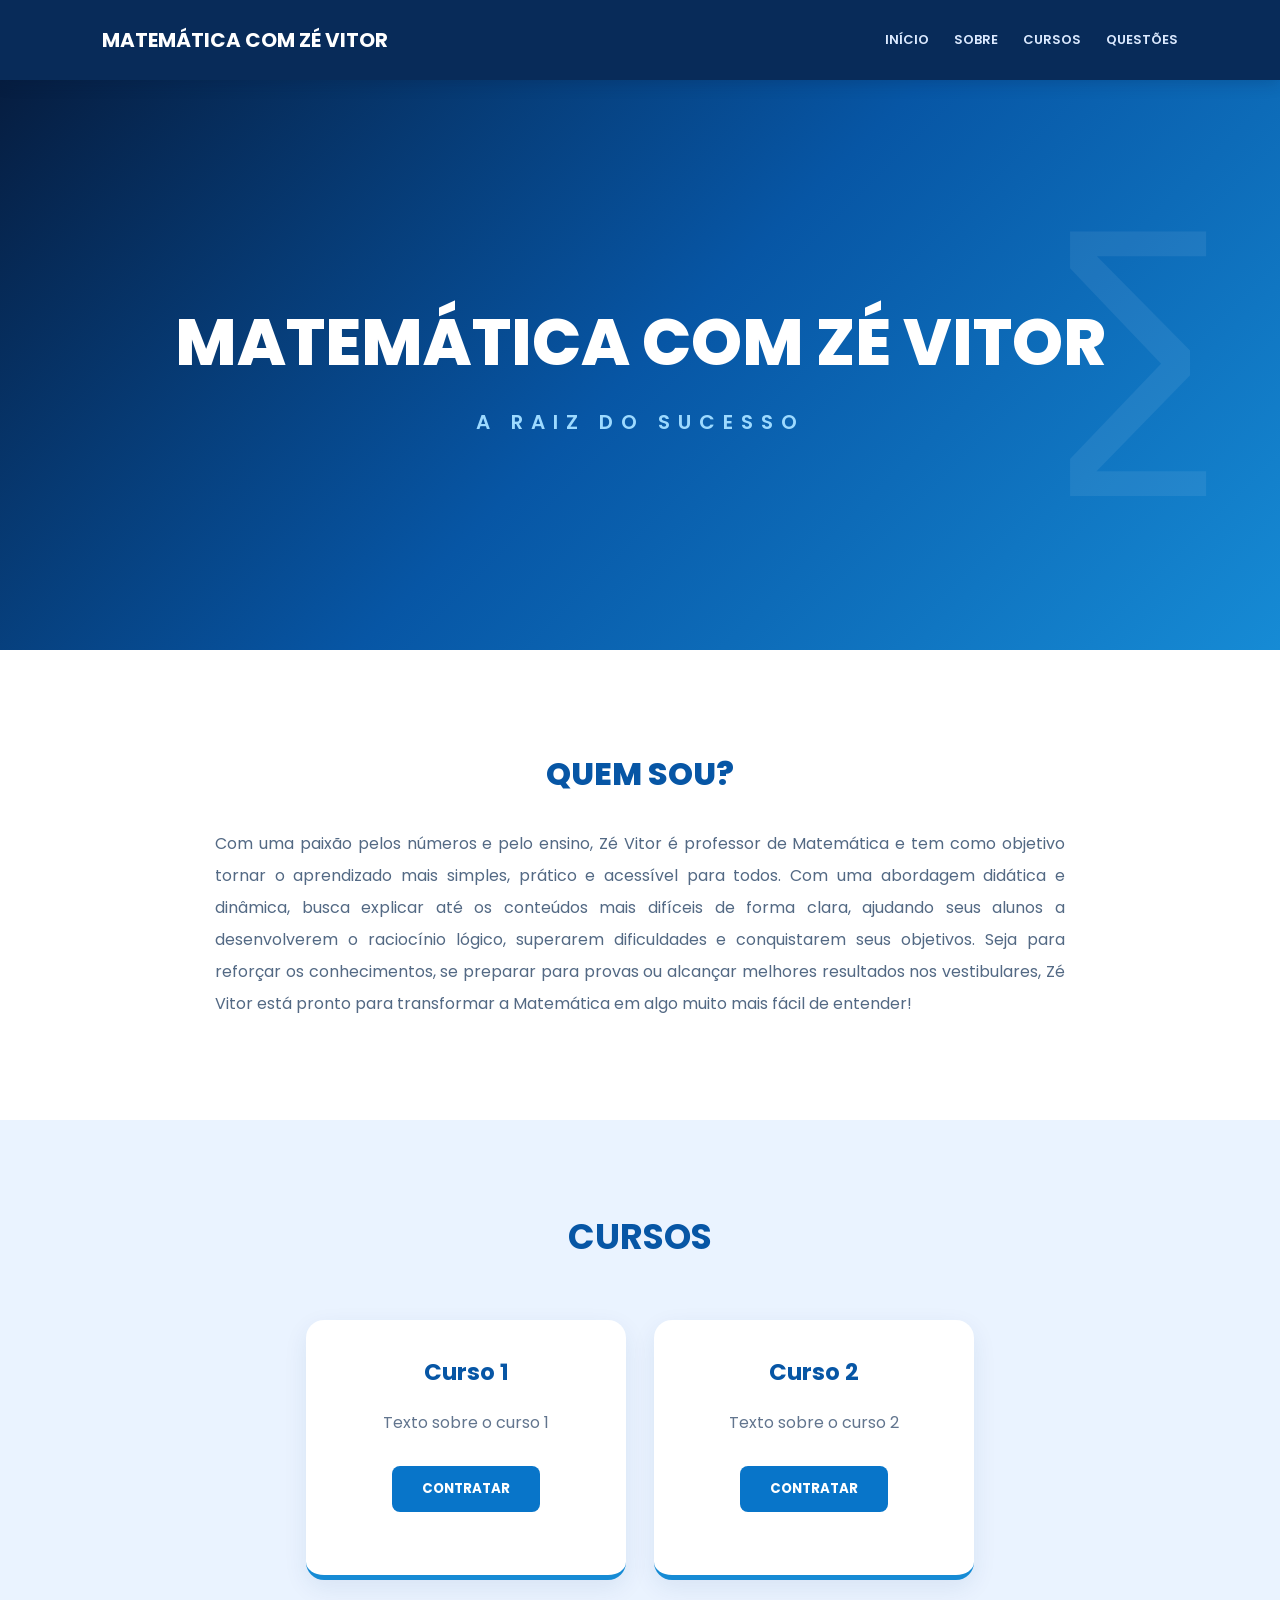
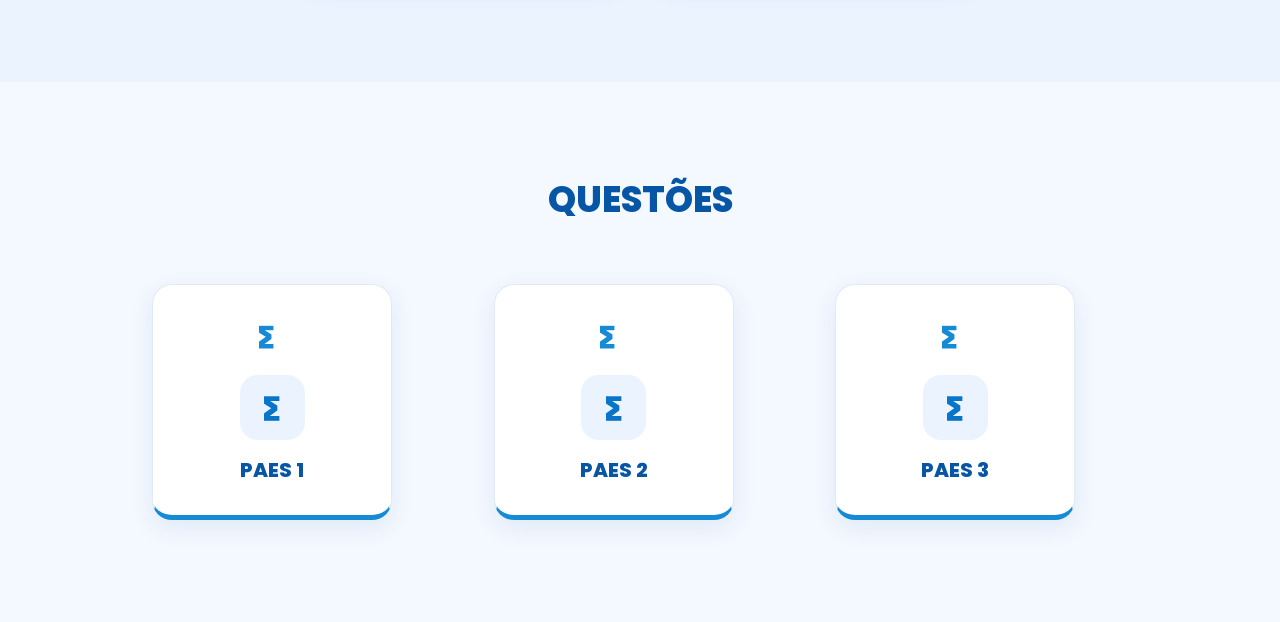
<file: backup/index.html>
<!DOCTYPE html>
<html lang="pt-BR">
<head>
    <meta charset="UTF-8">
    <meta name="viewport" content="width=device-width, initial-scale=1.0">

    <title>Matemática com Zé Vitor</title>

    <link rel="stylesheet" href="style.css?v=2">

    <style>
        /* QUESTÕES */

        #questoes {
            padding: 90px 8%;
            background: #f4f8ff;
            text-align: center;
        }

        #questoes h3 {
            font-size: 36px;
            color: #0756a5;
            font-weight: 800;
            margin-bottom: 45px;
        }

        #questoes .lista-questoes {
            display: grid;
            grid-template-columns: repeat(3, minmax(0, 1fr));
            gap: 25px;
            max-width: 1000px;
            margin: 0 auto;
        }

        #questoes .questao-link {
            min-height: 190px;
            padding: 30px 20px;

            display: flex;
            flex-direction: column;
            align-items: center;
            justify-content: center;
            gap: 15px;

            background: white;
            color: #0756a5;

            border: 1px solid #e0ebf8;
            border-bottom: 5px solid #168bd5;
            border-radius: 20px;

            text-decoration: none;
            font-size: 20px;
            font-weight: 800;

            box-shadow: 0 8px 25px rgba(7, 86, 165, 0.09);

            transition: 0.3s ease;
        }

        #questoes .icone-questao {
            width: 65px;
            height: 65px;

            display: flex;
            align-items: center;
            justify-content: center;

            background: #eaf3ff;
            color: #0875c9;

            border-radius: 18px;
            font-size: 32px;
        }

        #questoes .questao-link:hover {
            transform: translateY(-8px);
            background: #0756a5;
            color: white;
            box-shadow: 0 15px 30px rgba(7, 86, 165, 0.2);
        }

        #questoes .questao-link:hover .icone-questao {
            background: white;
            color: #0756a5;
        }

        @media (max-width: 700px) {
            #questoes {
                padding: 65px 6%;
            }

            #questoes h3 {
                font-size: 29px;
                margin-bottom: 30px;
            }

            #questoes .lista-questoes {
                grid-template-columns: 1fr;
                gap: 16px;
            }

            #questoes .questao-link {
                min-height: 140px;
                max-width: 400px;
                width: 100%;
                margin: auto;
            }
        }
    </style>
</head>

<body>

<header>
    <h2>MATEMÁTICA COM ZÉ VITOR</h2>

    <nav>
        <a href="#inicio">INÍCIO</a>
        <a href="#sobre">SOBRE</a>
        <a href="#cursos">CURSOS</a>
        <a href="#questoes">QUESTÕES</a>
    </nav>
</header>

<main>

    <section id="inicio">
        <div>
            <h1>MATEMÁTICA COM ZÉ VITOR</h1>
            <p class="subtitulo">A RAIZ DO SUCESSO</p>
        </div>
    </section>

    <section id="sobre">
        <div>
            <h3>QUEM SOU?</h3>

            <p class="apresentacao">
                Com uma paixão pelos números e pelo ensino, Zé Vitor é professor de Matemática e tem como objetivo tornar o aprendizado mais simples, prático e acessível para todos.

                Com uma abordagem didática e dinâmica, busca explicar até os conteúdos mais difíceis de forma clara, ajudando seus alunos a desenvolverem o raciocínio lógico, superarem dificuldades e conquistarem seus objetivos.

                Seja para reforçar os conhecimentos, se preparar para provas ou alcançar melhores resultados nos vestibulares, Zé Vitor está pronto para transformar a Matemática em algo muito mais fácil de entender!
            </p>
        </div>
    </section>

    <section id="cursos">

        <h3 class="cursos">CURSOS</h3>

        <div class="cursoum">
            <h4 class="curso1">Curso 1</h4>
            <p class="curso11">Texto sobre o curso 1</p>

            <button type="button" data-curso="1">
                CONTRATAR
            </button>
        </div>

        <div class="cursodois">
            <h4 class="curso2">Curso 2</h4>
            <p class="curso21">Texto sobre o curso 2</p>

            <button type="button" data-curso="2">
                CONTRATAR
            </button>
        </div>

    </section>

    <section id="questoes">
        <div>
            <h3>QUESTÕES</h3>

            <div class="lista-questoes">

                <a class="questao-link" href="LINK_PAES_1" target="_blank" rel="noopener">
                    <span class="icone-questao">∑</span>
                    PAES 1
                </a>

                <a class="questao-link" href="LINK_PAES_2" target="_blank" rel="noopener">
                    <span class="icone-questao">∑</span>
                    PAES 2
                </a>

                <a class="questao-link" href="LINK_PAES_3" target="_blank" rel="noopener">
                    <span class="icone-questao">∑</span>
                    PAES 3
                </a>

            </div>
        </div>
    </section>

</main>

<script src="script.js" defer></script>

</body>
</html>
</file>
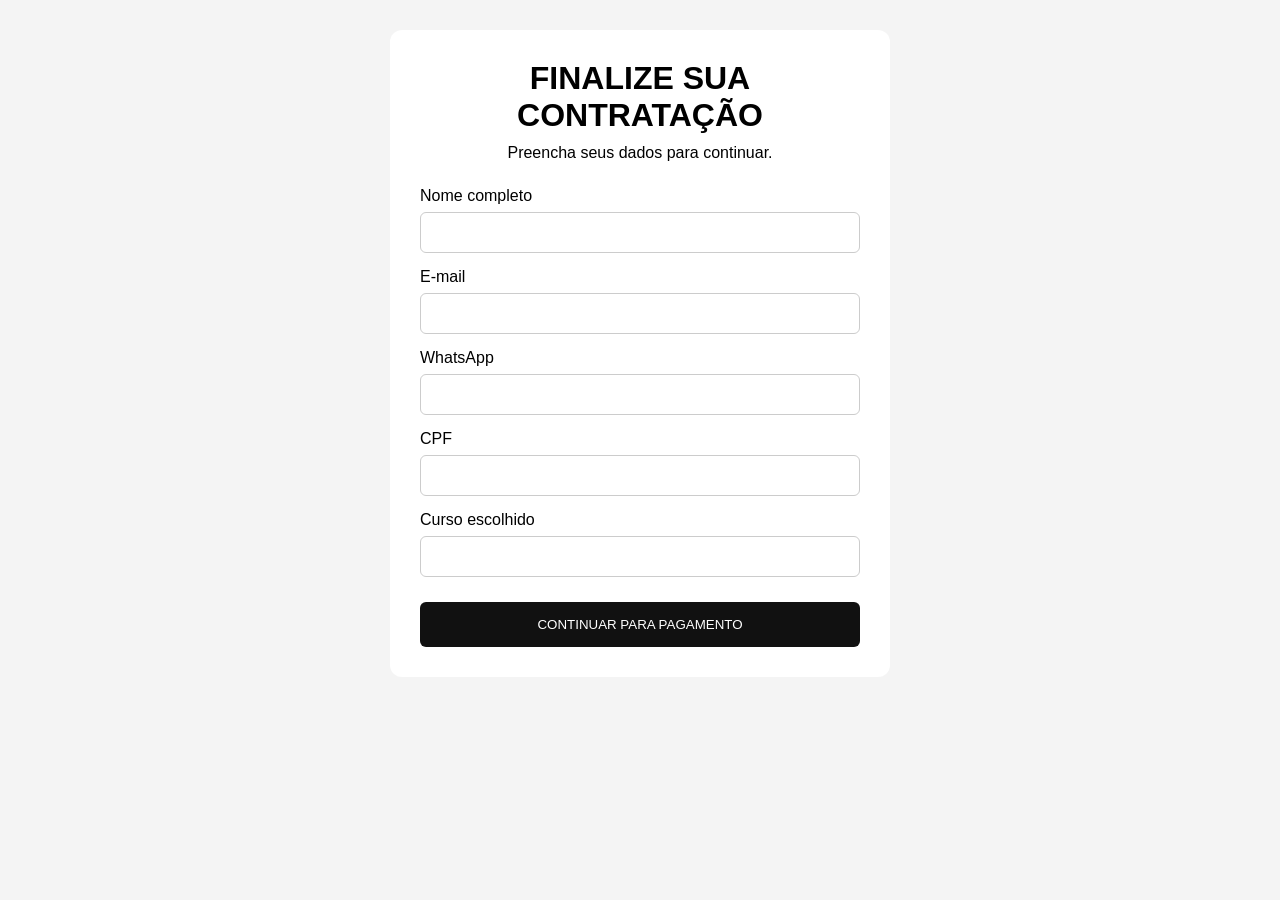
<file: backup/dados.html>
<!DOCTYPE html>
<html lang="pt-BR">
<head>
    <meta charset="UTF-8">
    <meta name="viewport" content="width=device-width, initial-scale=1.0">
    <title>Cadastro | Matemática com Zé Vitor</title>
    <link rel="stylesheet" href="dados.css">
</head>
<body>

    <main class="container">
        <h1>FINALIZE SUA CONTRATAÇÃO</h1>
        <p>Preencha seus dados para continuar.</p>

        <form id="formCadastro">

            <label>Nome completo</label>
            <input type="text" name="nome" required>

            <label>E-mail</label>
            <input type="email" name="email" required>

            <label>WhatsApp</label>
            <input type="tel" name="telefone" required>

            <label>CPF</label>
            <input type="text" name="cpf" required>

            <label>Curso escolhido</label>
            <input type="text" id="curso" readonly>

            <button type="submit">CONTINUAR PARA PAGAMENTO</button>

        </form>
    </main>

    <script src="dados.js"></script>

</body>
</html>
</file>
<file: backup/style.css>
@import url('https://fonts.googleapis.com/css2?family=Poppins:wght@300;400;500;600;700;800&display=swap');

* {
    margin: 0;
    padding: 0;
    box-sizing: border-box;
    font-family: 'Poppins', sans-serif;
    scroll-behavior: smooth;
}

body {
    background: #f4f8ff;
    color: #102b50;
}

/* CABEÇALHO */

header {
    width: 100%;
    min-height: 80px;
    padding: 20px 8%;
    background: #082b59;
    display: flex;
    justify-content: space-between;
    align-items: center;
    flex-wrap: wrap;
    gap: 15px;
    position: sticky;
    top: 0;
    z-index: 100;
    box-shadow: 0 3px 15px #001b3d30;
}

header h2 {
    color: white;
    font-size: 20px;
    font-weight: 700;
}

nav {
    display: flex;
    gap: 25px;
    flex-wrap: wrap;
}

nav a {
    text-decoration: none;
    color: #dceaff;
    font-size: 13px;
    font-weight: 600;
    transition: 0.3s;
}

nav a:hover {
    color: #61b8ff;
}

/* INÍCIO */

#inicio {
    min-height: 570px;
    background: linear-gradient(135deg, #061d40, #0756a5, #168bd5);
    display: flex;
    align-items: center;
    justify-content: center;
    text-align: center;
    padding: 50px 20px;
    color: white;
    position: relative;
    overflow: hidden;
}

#inicio::before {
    content: "∑";
    position: absolute;
    font-size: 350px;
    color: #ffffff12;
    right: 5%;
    top: 10px;
}

#inicio h1 {
    font-size: clamp(32px, 6vw, 65px);
    font-weight: 800;
    position: relative;
}

.subtitulo {
    font-size: 20px;
    letter-spacing: 8px;
    color: #9ddaff;
    margin-top: 15px;
    font-weight: 600;
}

/* SOBRE */

#sobre {
    padding: 100px 12%;
    text-align: center;
    background: white;
}

#sobre h3,
#questoes h3 {
    font-size: 32px;
    color: #0756a5;
    margin-bottom: 30px;
    font-weight: 800;
}

.apresentacao {
    max-width: 850px;
    margin: auto;
    font-size: 16px;
    line-height: 2;
    color: #536984;
    text-align: justify;
}

/* CURSOS */

#cursos {
    padding: 90px 8%;
    text-align: center;
    background: #eaf3ff;
}

.cursos {
    font-size: 35px;
    color: #0756a5;
    margin-bottom: 45px;
}

.cursoum,
.cursodois {
    display: inline-block;
    vertical-align: top;
    width: 320px;
    max-width: 100%;
    min-height: 260px;
    background: white;
    padding: 35px 25px;
    margin: 12px;
    border-radius: 18px;
    box-shadow: 0 8px 25px #073b7515;
    border-bottom: 5px solid #168bd5;
    transition: 0.3s;
}

.cursoum:hover,
.cursodois:hover {
    transform: translateY(-8px);
    box-shadow: 0 15px 30px #073b7525;
}

.curso1,
.curso2 {
    font-size: 23px;
    color: #0756a5;
    margin-bottom: 20px;
}

.curso11,
.curso21 {
    color: #62758e;
    margin-bottom: 30px;
    line-height: 1.7;
}

button {
    background: #0875c9;
    color: white;
    border: none;
    padding: 13px 30px;
    border-radius: 8px;
    font-weight: 700;
    cursor: pointer;
    transition: 0.3s;
}

button:hover {
    background: #06447f;
    transform: scale(1.04);
}

/* QUESTÕES */

#questoes {
    padding: 90px 8%;
    background: #ffffff;
    text-align: center;
}

#questoes h3 {
    font-size: 36px;
    color: #0756a5;
    font-weight: 800;
    margin-bottom: 45px;
}

#questoes a {
    display: inline-flex;
    align-items: center;
    justify-content: center;

    width: 240px;
    min-height: 115px;

    margin: 12px;
    padding: 25px;

    background: #ffffff;
    color: #0756a5;

    border: 1px solid #dceaff;
    border-bottom: 5px solid #168bd5;
    border-radius: 18px;

    text-decoration: none;
    font-size: 20px;
    font-weight: 800;

    box-shadow: 0 8px 25px rgba(7, 86, 165, 0.09);

    transition: all 0.3s ease;
}

#questoes a::before {
    content: "∑";
    font-size: 30px;
    margin-right: 12px;
    color: #168bd5;
}

#questoes a:hover {
    background: #0756a5;
    color: white;
    transform: translateY(-7px);
    border-bottom-color: #168bd5;
    box-shadow: 0 15px 30px rgba(7, 86, 165, 0.2);
}

#questoes a:hover::before {
    color: white;
}

/* CELULAR */

@media (max-width: 700px) {
    #questoes {
        padding: 65px 5%;
    }

    #questoes h3 {
        font-size: 29px;
        margin-bottom: 30px;
    }

    #questoes a {
        width: 100%;
        max-width: 350px;
        min-height: 90px;
        margin: 9px 0;
        font-size: 18px;
    }
}

/* CELULAR */

@media (max-width: 700px) {
    #questoes {
        padding: 60px 5%;
    }

    #questoes p {
        width: 100%;
        max-width: 350px;
        min-height: 85px;
        margin: 8px 0;
        font-size: 15px;
    }
}

/* RESPONSIVIDADE */

@media (max-width: 700px) {
    header {
        justify-content: center;
        text-align: center;
    }

    nav {
        justify-content: center;
        gap: 15px;
    }

    #inicio {
        min-height: 450px;
    }

    .subtitulo {
        font-size: 15px;
        letter-spacing: 5px;
    }

    #sobre {
        padding: 65px 8%;
    }

    .apresentacao {
        text-align: left;
        font-size: 14px;
    }

    #cursos,
    #questoes {
        padding: 65px 5%;
    }

    .cursoum,
    .cursodois {
        width: 100%;
        margin: 12px 0;
    }
}
</file>
<file: backup/dados.css>
* {
    margin: 0;
    padding: 0;
    box-sizing: border-box;
}

body {
    font-family: Arial, sans-serif;
    background: #f4f4f4;
    padding: 30px 15px;
}

.container {
    max-width: 500px;
    margin: auto;
    background: white;
    padding: 30px;
    border-radius: 12px;
}

h1 {
    text-align: center;
    margin-bottom: 10px;
}

.container p {
    text-align: center;
    margin-bottom: 25px;
}

label {
    display: block;
    margin: 15px 0 7px;
}

input {
    width: 100%;
    padding: 12px;
    border: 1px solid #ccc;
    border-radius: 6px;
}

button {
    width: 100%;
    padding: 15px;
    margin-top: 25px;
    background: #111;
    color: white;
    border: none;
    border-radius: 6px;
    cursor: pointer;
}
</file>
